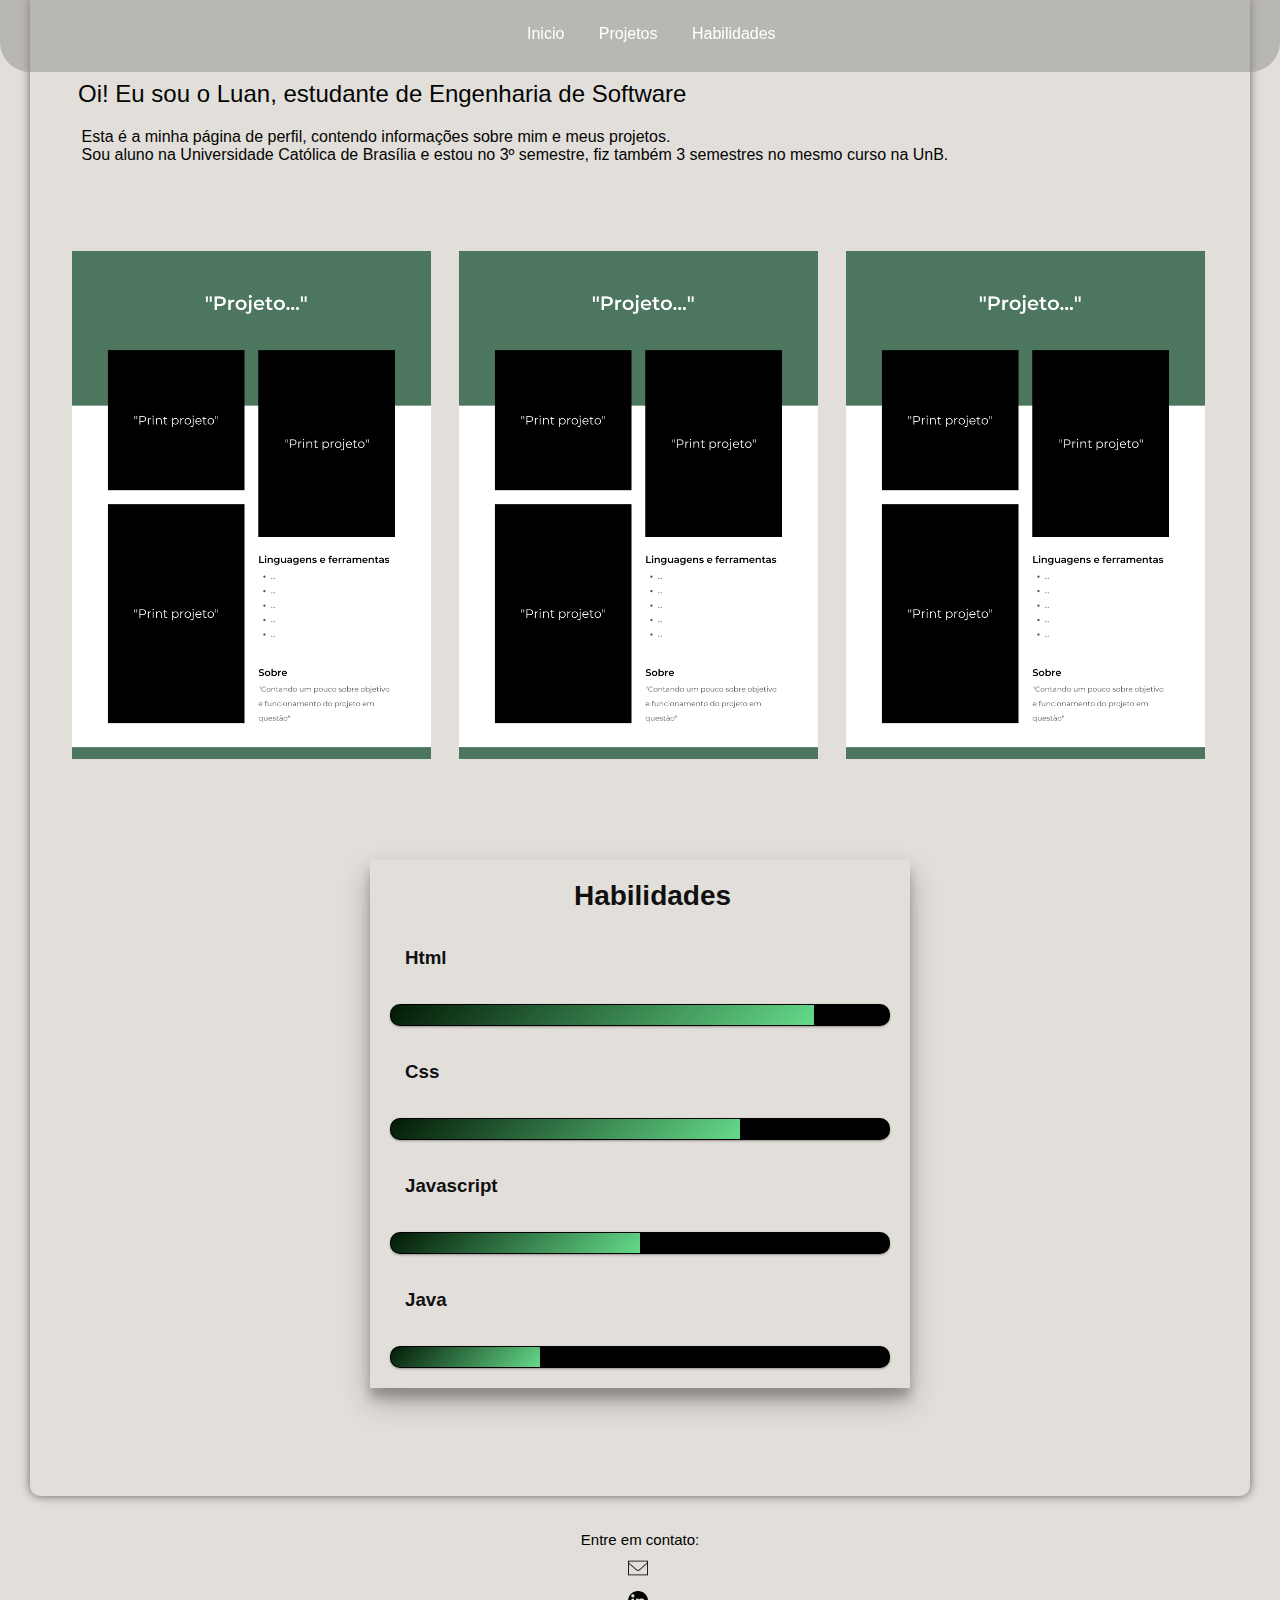
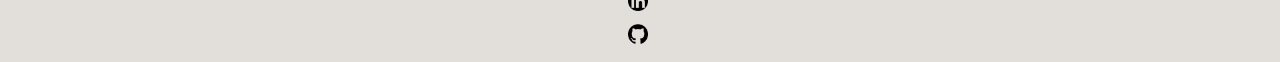
<file: index.html>
<!DOCTYPE html>
<html lang="pt-br">
  <head>
    <meta charset="UTF-8" />
    <meta http-equiv="X-UA-Compatible" content="IE=edge" />
    <meta name="viewport" content="width=device-width, initial-scale=1.0" />
    <title>Pagina de perfil</title>
    <link rel="stylesheet" href="style.css" />
  </head>
  <body>
    <header>
      <div id="retangulo">
        <nav id="menu">
          <a href="#inicio">Inicio</a>
          <a href="#projetos">Projetos</a>
          <a href="#habilidades">Habilidades</a>
        </nav>
      </div>
    </header>

    <main>
      <section id="inicio">
        <div class="inicioDisplay">
          <h2>Oi! Eu sou o Luan, estudante de Engenharia de Software</h2>
          <p>Esta é a minha página de perfil, contendo informações sobre mim e meus projetos. 
            <br>Sou aluno na Universidade Católica de Brasília e estou no 3º semestre, fiz também 3 semestres no mesmo curso na UnB.</p>
        </div>
      </section>

      <section class= "bloco" id="projetos">

          <img src="Projeto1.png" alt="" class = "zoom" id="imagemProjeto1"/>
        
          <img src="Projeto1.png" alt="" class = "zoom" id="imagemProjeto2"/>
        
          <img src="Projeto1.png" alt="" class = "zoom" id="imagemProjeto3"/>

      </section>

      <section id="habilidades">
        <div class="skills">
          <h1>Habilidades</h1>
          <li><h3>Html</h3></li>
          <span class="barra"><span class="html"></span></span>

          <li><h3>Css</h3></li>
          <span class="barra"><span class="css"></span></span>

          <li><h3>Javascript</h3></li>
          <span class="barra"><span class="javascript"></span></span>

          <li><h3>Java</h3></li>
          <span class="barra"><span class="java"></span></span>

        </div>
      </section>
    </main>

    <footer>
        <p>Entre em contato:</p>
      <div id="email">
        <a href="mailto:luanbalves3@gmail.com"><img src="img3.png" alt="" id="img3" /></a>
      </div>
      <div id="linkedin">
        <a href="https://www.linkedin.com/in/luan-barroso/" > <img src="linkedin.png" alt="" id= "img4"> </a>
      </div>

      <div id="github">
        <a href="https://github.com/luanbalves" > <img src="github.png" alt="" id= "img5"> </a>
      </div>
    </footer>
  </body>
</html>
</file>
<file: style.css>
* {
  margin: 0px;
  padding: 0px;
}

html {
  scroll-behavior: smooth;
}

body {
  background-color: rgb(226, 223, 218);
  margin: auto;
  max-width: 100%;
  width: 100%;
  font-family: Impact, Haettenschweiler, "Arial Narrow Bold", sans-serif;
}

/* header {
    text-align: left;
} */

nav {
  display: inline;
  align-self: right;
  grid-area: right;
  padding-right: 10px;
  position: relative;
  width: 20%;
  height: 20px;
  top: 25%;
  text-align: left;
}

nav > a {
  color: rgb(255, 255, 255);
  padding: 5px 15px 5px 15px;
  border-radius: 5px;
  text-decoration: none;
  font-weight:lighter;
  transition-duration: 1s;
}

nav > a:hover {
  background-color: rgb(253, 253, 252);
  color: rgb(168, 127, 127);
  text-decoration: none;
}

nav > a:active {
  color: burlywood;
}

#retangulo {
  position: fixed;
  display: grid;
  width: 100%;
  height: 8%;
  grid-template-columns: 20% auto 60%;
  grid-template-rows: 100px;
  grid-template-areas: "left center right";
  background-color: rgba(151, 150, 150, 0.55);
  border-radius: 0px 0px 30px 30px;
  transition: 0.5s;
  z-index: 99;
}

#menu {
  grid-area: right;
  width: 100%;
}

#habilidades {
  padding-bottom: 3rem;
}

footer {
  background-color: var(--cor0);
  color: black;
  text-align: center;
  font-size: 15px;
  padding: 5px;
  border-radius: 10px 10px 0px 0px;
}

::-webkit-scrollbar {
  width: 10px;
}

::-webkit-scrollbar-thumb {
  background-color: black;
  border-radius: 5px;
}

::-webkit-scrollbar-track {
  background-color: rgb(202, 174, 174);
}

::-webkit-scrollbar-thumb:hover {
  background-color: white;
}

main {
  margin: auto;
  margin: 0px 30px 30px 30px;

  background-color: var(--cor0);
  box-shadow: 0px 0px 10px rgba(11, 11, 11, 0.582);
  border-radius: 0px 0px 10px 10px;
  color: rgb(4, 4, 4);
}

#inicio,
#projetos {
  padding-bottom: 25px;
}

#inicio h2 {
  padding-top: 5rem;
  padding-left: 3rem;
  font-weight: lighter;
}

#inicio p {
  padding-left: 0.1rem;
}


main p {
  text-align: justify;
  font-size: 16px;
  display: block;
  margin: 20px 50px;
}

h1 {
  font-size: 28px;
  margin-left: 25px;
}

#email, #telefone, #github {
  display: inline-flex;  
  margin: 10px 30px;
}


#img3, #img4, #img5 {
    margin-right: 5px;
    width: 20px;
    height: 20px;
}


#imagemProjeto1 {
  display: inline-block;
  width: 31%;
  margin-left: auto;
  margin-right: auto;
  padding: 1%;
  transition: transform 0.2s;
}

#imagemProjeto2 {
  display: inline-block;
  margin-left: auto;
  margin-right: auto;
  width: 31%;
  padding: 1%;
  transition: transform 0.2s;
}

#imagemProjeto3 {
  display: inline-block;
  margin-left: auto;
  margin-right: auto;
  width: 31%;
  padding: 1%;
  transition: transform 0.2s;
}

.bloco {
  display: grid;
  grid-template-columns: 33% 33% 33%;
  padding: 2.5%;
}

.bloco {
  display: block;
  padding: 2.5%;
}

.zoom:hover {
  transform: scale(1.2);
}

#projetos h1 {
  text-align: center;
}

.skills h1 {
  text-align: center;
}

.skills h3 {
  margin: 5px;
}

.skills {
  width: 500px;
  margin: 60px auto;
  color: #111010;
  padding: 20px;
  box-shadow: 0 14px 28px rgba(0, 0, 0, 0.25), 0 10px 10px rgba(0, 0, 0, 0.22);
}

.skills li {
  margin: 20px 0;
  padding: 10px;
}

.barra {
  background: black;
  display: block;
  height: 20px;
  border: 1px solid rgba(0, 0, 0, 0.3);
  border-radius: 10px;
  overflow: hidden;
  box-shadow: 0 1px 3px rgba(0, 0, 0, 0.12), 0 1px 2px rgba(0, 0, 0, 0.24);
  transition: all 0.3s cubic-bezier(.25, .8, .25, .1);
}

.barra:hover {
  box-shadow: 0 14px 28px rgba(0, 0, 0, 0.25), 0 10px 10px rgba(0, 0, 0, 0.22);
}

.barra span {
  height: 20px;
  float: left;
  background: linear-gradient(135deg, rgba(21, 250, 55, 0.1)0%, rgb(101, 218, 138, 1) 100%);
}

.html {
  width: 85%;
  animation: html 3s;
}

.css {
  width: 70%;
  animation: css 3s;
}

.javascript {
  width: 50%;
  animation: javascript 3s;
}

.java {
  width: 30%;
  animation: java 3s;
}

@keyframes html {
  0%{
    width: 0%;
  }
  100% {
    width: 85%;
  }
}

@keyframes css {
  0%{
    width: 0%;
  }
  100% {
    width: 70%;
  }
}

@keyframes javascript {
  0%{
    width: 0%;
  }
  100% {
    width: 50%;
  }
}

@keyframes java {
  0%{
    width: 0%;
  }
  100% {
    width: 30%;
  }
}

li {
  list-style-type: none;
}
</file>
